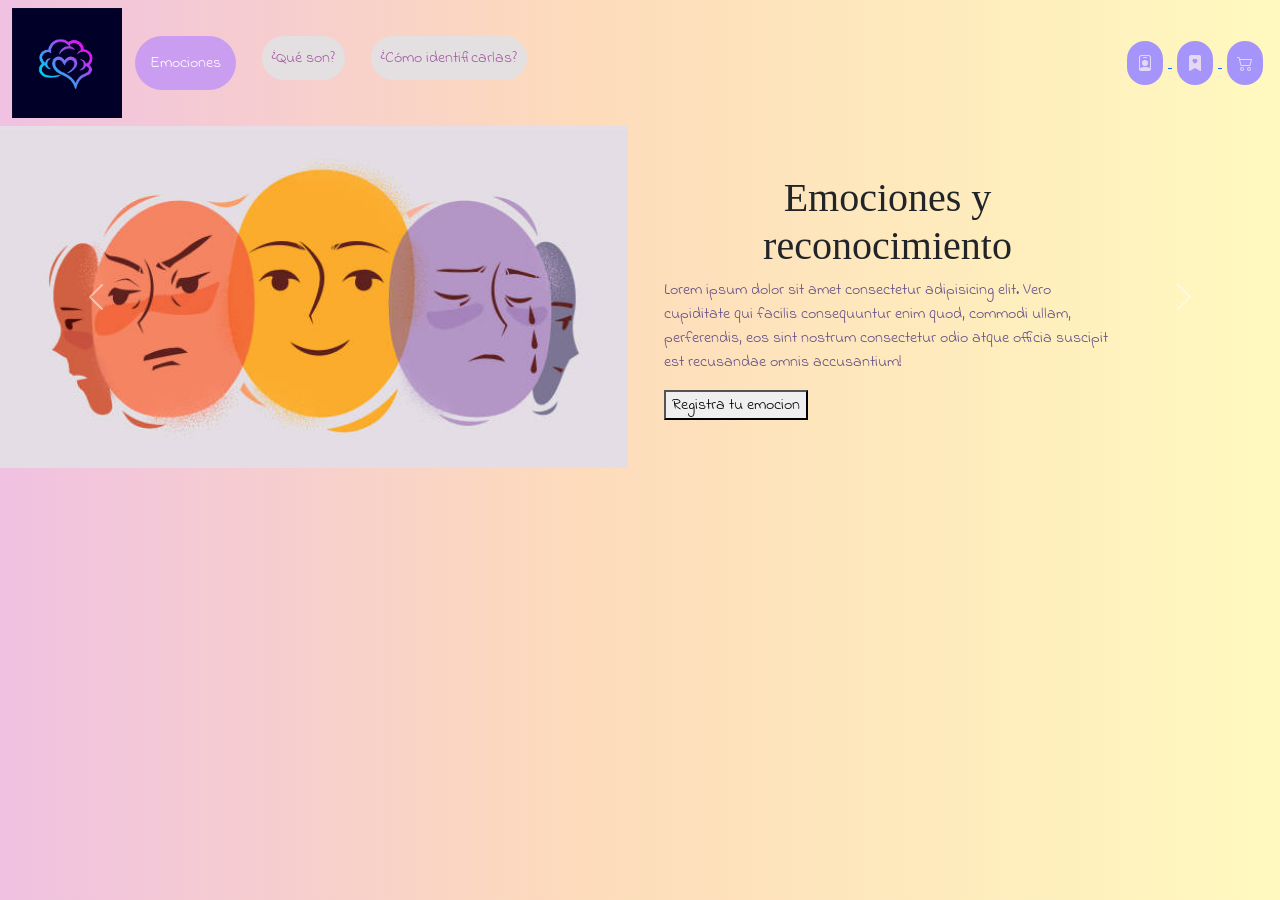
<file: index.html>
<!DOCTYPE html>
<html lang="en">
    <head>
        <meta charset="UTF-8">
        <meta name="viewport" content="width= , initial-scale=1.0">
        <link rel="stylesheet" href="estilos.css">
        <link href="https://cdn.jsdelivr.net/npm/bootstrap@5.3.3/dist/css/bootstrap.min.css" rel="stylesheet" integrity="sha384-QWTKZyjpPEjISv5WaRU9OFeRpok6YctnYmDr5pNlyT2bRjXh0JMhjY6hW+ALEwIH" crossorigin="anonymous">
    
        <title>Document</title>
    </head>
<body>    
    <header>        
        <nav class="navbar navbar-expand-lg bg-transparent">
            <div class="container-fluid">
              <img src="./imagenes/logo1.jpg" alt="logo1" width="110px">
              <button class="navbar-toggler" type="button" data-bs-toggle="collapse" data-bs-target="#navbarSupportedContent" aria-controls="navbarSupportedContent" aria-expanded="false" aria-label="Toggle navigation">
                <span class="navbar-toggler-icon"></span>
              </button>
              <div class="collapse navbar-collapse" id="navbarSupportedContent">
                <ul class="navbar-nav me-auto mb-2 mb-lg-0">
                  <li class="nav-item">
                    <a class="nav-link active" aria-current="page" href="#">
                      <button class="myEmociones">Emociones</button>
                    </a>
                  </li>
                  <li class="nav-item">
                    <a class="nav-link" href="#">
                      <button class="infoemoc">¿Qué son?</button>
                    </a>
                  </li>                  
                  <li class="nav-item">
                    <a class="nav-link" href="#">
                      <button class="infoemoc">¿Cómo identificarlas?</button>
                    </a>
                  </li> 
                </ul>
                <div class="iconos">                                                            
                  <a href="./admin.html">
                    <button class="emoji">
                      <svg xmlns="http://www.w3.org/2000/svg" width="16" height="16" fill="currentColor" class="bi bi-person-badge" viewBox="0 0 16 16">
                        <path d="M6.5 2a.5.5 0 0 0 0 1h3a.5.5 0 0 0 0-1zM11 8a3 3 0 1 1-6 0 3 3 0 0 1 6 0"/>
                        <path d="M4.5 0A2.5 2.5 0 0 0 2 2.5V14a2 2 0 0 0 2 2h8a2 2 0 0 0 2-2V2.5A2.5 2.5 0 0 0 11.5 0zM3 2.5A1.5 1.5 0 0 1 4.5 1h7A1.5 1.5 0 0 1 13 2.5v10.795a4.2 4.2 0 0 0-.776-.492C11.392 12.387 10.063 12 8 12s-3.392.387-4.224.803a4.2 4.2 0 0 0-.776.492z"/>
                      </svg>
                    </button>
                  </a>
                  <a href="">
                    <button class="emoji">
                      <svg xmlns="http://www.w3.org/2000/svg" width="16" height="16" fill="currentColor" class="bi bi-bookmark-heart-fill" viewBox="0 0 16 16">
                        <path d="M2 15.5a.5.5 0 0 0 .74.439L8 13.069l5.26 2.87A.5.5 0 0 0 14 15.5V2a2 2 0 0 0-2-2H4a2 2 0 0 0-2 2zM8 4.41c1.387-1.425 4.854 1.07 0 4.277C3.146 5.48 6.613 2.986 8 4.412z"/>
                      </svg>
                    </button>
                  </a>
                  <a href="">
                    <button class="emoji">
                      <svg xmlns="http://www.w3.org/2000/svg" width="16" height="16" fill="currentColor" class="bi bi-cart2" viewBox="0 0 16 16">
                        <path d="M0 2.5A.5.5 0 0 1 .5 2H2a.5.5 0 0 1 .485.379L2.89 4H14.5a.5.5 0 0 1 .485.621l-1.5 6A.5.5 0 0 1 13 11H4a.5.5 0 0 1-.485-.379L1.61 3H.5a.5.5 0 0 1-.5-.5M3.14 5l1.25 5h8.22l1.25-5zM5 13a1 1 0 1 0 0 2 1 1 0 0 0 0-2m-2 1a2 2 0 1 1 4 0 2 2 0 0 1-4 0m9-1a1 1 0 1 0 0 2 1 1 0 0 0 0-2m-2 1a2 2 0 1 1 4 0 2 2 0 0 1-4 0"/>
                      </svg>
                    </button>
                  </a>
                </div>
              </div>
            </div>
          </nav>
    </header>
    
    <main>
         <section>
        <div id="carouselExample" class="carousel slide">
          <div class="carousel-inner">
            <div class="carousel-item active">
             <div class="row justify-content-center align-items-center">
              <div class="col-6">
                <img src="./imagenes/1.jpg" class="d-block w-100" alt="emoji1">
              </div>
              <div class="col-6">
                <div class="container">
                  <div class="row">
                    <div class="col-12 w-75">
                      <h1 class="myTittle">Emociones y reconocimiento</h1>
                    </div>
                    <div class="col-12 w-75">
                      <p>Lorem ipsum dolor sit amet consectetur adipisicing elit. Vero cupiditate qui facilis consequuntur enim quod, commodi ullam, perferendis, eos sint nostrum consectetur odio atque officia suscipit est recusandae omnis accusantium!</p>
                      <a href="">
                        <button class="myButton">Registra tu emocion</button>
                      </a>
                    </div>
                  </div>
                </div>
              </div>
             </div>
            </div>
            <div class="carousel-item">
              <div class="row justify-content-center align-items-center">
                <div class="col-6">
                  <img src="./imagenes/2.png" class="d-block w-100" alt="emoji2">
                </div>
                <div class="col-6">
                  <div class="container">
                    <div class="row">
                      <div class="col-12 w-75">
                        <h1 class="myTittle">Emociones y su manifestion fisiológica</h1>
                      </div>
                      <div class="col-12 w-75">
                        <p>Lorem ipsum dolor sit amet consectetur adipisicing elit. Vero cupiditate qui facilis consequuntur enim quod, commodi ullam, perferendis, eos sint nostrum consectetur odio atque officia suscipit est recusandae omnis accusantium!</p>
                        <a href="">
                          <button class="myButton">Conoce mas!</button>
                        </a>
                      </div>
                    </div>
                  </div>
                </div>
               </div>
            </div>
            <div class="carousel-item">
              <div class="row justify-content-center align-items-center">
                <div class="col-6">
                  <img src="./imagenes/3.png" class="d-block w-100" alt="emoji3">
                </div>
                <div class="col-6">
                  <div class="container">
                    <div class="row">
                      <div class="col-12 w-75">
                        <h1 class="myTittle">La importancia de reconocer tus emociones</h1>
                      </div>
                      <div class="col-12 w-75">
                        <p>Lorem ipsum dolor sit amet consectetur adipisicing elit. Vero cupiditate qui facilis consequuntur enim quod, commodi ullam, perferendis, eos sint nostrum consectetur odio atque officia suscipit est recusandae omnis accusantium!</p>
                        <a href="">
                          <button class="myButton">Guia practica</button>
                        </a>
                      </div>
                    </div>
                  </div>
                </div>
               </div>
            </div>
          </div>
          <button class="carousel-control-prev" type="button" data-bs-target="#carouselExample" data-bs-slide="prev">
            <span class="carousel-control-prev-icon" aria-hidden="true"></span>
            <span class="visually-hidden">Previous</span>
          </button>
          <button class="carousel-control-next" type="button" data-bs-target="#carouselExample" data-bs-slide="next">
            <span class="carousel-control-next-icon" aria-hidden="true"></span>
            <span class="visually-hidden">Next</span>
          </button>
        </div>
      </section>
    </main>

    <Footer>

    </Footer>


    <script src="https://cdn.jsdelivr.net/npm/bootstrap@5.3.3/dist/js/bootstrap.bundle.min.js" integrity="sha384-YvpcrYf0tY3lHB60NNkmXc5s9fDVZLESaAA55NDzOxhy9GkcIdslK1eN7N6jIeHz" crossorigin="anonymous"></script>
    
</body>
</html>
</file>
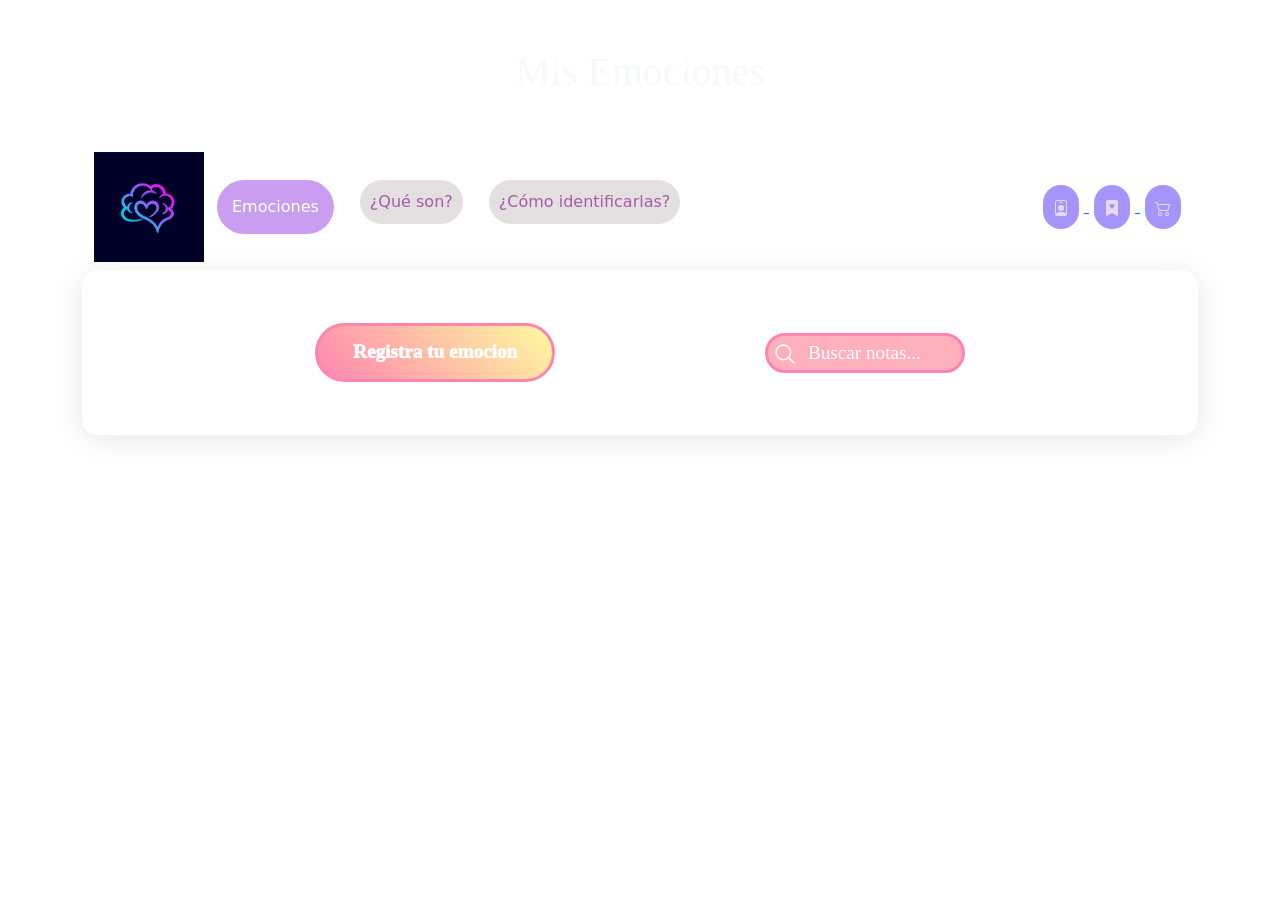
<file: admin.html>
<!DOCTYPE html>
<html lang="en">
<head>
    <meta charset="UTF-8">
    <meta name="viewport" content="width=device-width, initial-scale=1.0">
    <link href="https://cdn.jsdelivr.net/npm/bootstrap@5.3.3/dist/css/bootstrap.min.css" rel="stylesheet" integrity="sha384-QWTKZyjpPEjISv5WaRU9OFeRpok6YctnYmDr5pNlyT2bRjXh0JMhjY6hW+ALEwIH" crossorigin="anonymous">
    <link rel="stylesheet" href="./admin.css">
    <title>Document</title>
</head>
<body>
    <div class="container">

        <h1  class="text-center mt-5 mb-5 text-light">Mis Emociones</h1>
        <nav class="navbar navbar-expand-lg bg-transparent">
            <div class="container-fluid">
              <img src="./imagenes/logo1.jpg" alt="logo1" width="110px">
              <button class="navbar-toggler" type="button" data-bs-toggle="collapse" data-bs-target="#navbarSupportedContent" aria-controls="navbarSupportedContent" aria-expanded="false" aria-label="Toggle navigation">
                <span class="navbar-toggler-icon"></span>
              </button>
              <div class="collapse navbar-collapse" id="navbarSupportedContent">
                <ul class="navbar-nav me-auto mb-2 mb-lg-0">
                  <li class="nav-item">
                    <a class="nav-link active" aria-current="page" href="#">
                      <button class="myEmociones">Emociones</button>
                    </a>
                  </li>
                  <li class="nav-item">
                    <a class="nav-link" href="#">
                      <button class="infoemoc">¿Qué son?</button>
                    </a>
                  </li>                  
                  <li class="nav-item">
                    <a class="nav-link" href="#">
                      <button class="infoemoc">¿Cómo identificarlas?</button>
                    </a>
                  </li> 
                </ul>
                <div class="iconos">                                                            
                  <a href="./admin.html">
                    <button class="emoji">
                      <svg xmlns="http://www.w3.org/2000/svg" width="16" height="16" fill="currentColor" class="bi bi-person-badge" viewBox="0 0 16 16">
                        <path d="M6.5 2a.5.5 0 0 0 0 1h3a.5.5 0 0 0 0-1zM11 8a3 3 0 1 1-6 0 3 3 0 0 1 6 0"/>
                        <path d="M4.5 0A2.5 2.5 0 0 0 2 2.5V14a2 2 0 0 0 2 2h8a2 2 0 0 0 2-2V2.5A2.5 2.5 0 0 0 11.5 0zM3 2.5A1.5 1.5 0 0 1 4.5 1h7A1.5 1.5 0 0 1 13 2.5v10.795a4.2 4.2 0 0 0-.776-.492C11.392 12.387 10.063 12 8 12s-3.392.387-4.224.803a4.2 4.2 0 0 0-.776.492z"/>
                      </svg>
                    </button>
                  </a>
                  <a href="">
                    <button class="emoji">
                      <svg xmlns="http://www.w3.org/2000/svg" width="16" height="16" fill="currentColor" class="bi bi-bookmark-heart-fill" viewBox="0 0 16 16">
                        <path d="M2 15.5a.5.5 0 0 0 .74.439L8 13.069l5.26 2.87A.5.5 0 0 0 14 15.5V2a2 2 0 0 0-2-2H4a2 2 0 0 0-2 2zM8 4.41c1.387-1.425 4.854 1.07 0 4.277C3.146 5.48 6.613 2.986 8 4.412z"/>
                      </svg>
                    </button>
                  </a>
                  <a href="">
                    <button class="emoji">
                      <svg xmlns="http://www.w3.org/2000/svg" width="16" height="16" fill="currentColor" class="bi bi-cart2" viewBox="0 0 16 16">
                        <path d="M0 2.5A.5.5 0 0 1 .5 2H2a.5.5 0 0 1 .485.379L2.89 4H14.5a.5.5 0 0 1 .485.621l-1.5 6A.5.5 0 0 1 13 11H4a.5.5 0 0 1-.485-.379L1.61 3H.5a.5.5 0 0 1-.5-.5M3.14 5l1.25 5h8.22l1.25-5zM5 13a1 1 0 1 0 0 2 1 1 0 0 0 0-2m-2 1a2 2 0 1 1 4 0 2 2 0 0 1-4 0m9-1a1 1 0 1 0 0 2 1 1 0 0 0 0-2m-2 1a2 2 0 1 1 4 0 2 2 0 0 1-4 0"/>
                      </svg>
                    </button>
                  </a>
                </div>
              </div>
            </div>
          </nav>
        <div class="oneContainer container">
            <div class="myContainer" id="completedCount"></div>
            <div class="myContainer2">
                <button id="addButton" class="myButton">Registra tu emocion</button>
                <div class="otherContainer">
                    <input type="text" id="searchInput" placeholder="Buscar notas..." class="myInput">
                    <div class="icon">
                        <svg xmlns="http://www.w3.org/2000/svg" class="ionicon" viewBox="0 0 512 512">
                            <title>Search</title>
                            <path d="M221.09 64a157.09 157.09 0 10157.09 157.09A157.1 157.1 0 00221.09 64z" fill="none" stroke="currentColor" stroke-miterlimit="10" stroke-width="32"></path>
                            <path fill="none" stroke="currentColor" stroke-linecap="round" stroke-miterlimit="10" stroke-width="32" d="M338.29 338.29L448 448"></path>
                        </svg>
                    </div>
                </div>
            </div>

            <div class="textareacontainer">
                <textarea id="noteInput" style="display: none;" placeholder="Escribe tu emocion..." class="myTextArea"></textarea>
                <button id="saveButton" style="display: none;" class="saveButton">Guardar emocion
                    <div class="hoverEffect">
                        <div>
                        </div>
                        </div></button>
            </div>

            <div class="container">
                <div class="row taskContainer justify-content-center" id="notesContainer">
                        
            </div>


        </div>


        <input type="hidden" id="noteIndex">

    </div>
    <script src="https://cdn.jsdelivr.net/npm/bootstrap@5.3.3/dist/js/bootstrap.bundle.min.js" integrity="sha384-YvpcrYf0tY3lHB60NNkmXc5s9fDVZLESaAA55NDzOxhy9GkcIdslK1eN7N6jIeHz" crossorigin="anonymous"></script>
    <script src="./admin.js"></script>
</body>
</html>
</file>
<file: estilos.css>
@import url('https://fonts.googleapis.com/css2?family=Indie+Flower&display=swap');
*{
    font-family: "Indie Flower", cursive;
}



body{
    background: rgb(240,193,225);
    background: linear-gradient(90deg, rgba(240,193,225,1) 0%, rgba(253,219,187,1) 45%, rgba(255,249,191,1) 100%);
}
.myEmociones{
    background: rgb(203,157,240);
    padding: 15px;
    border-radius: 40px;
    color: white;
    margin: 5px;
    border: none;
    transition: all 0.5s ease-in-out;
}
.myEmociones:hover{
    background-color: rgb(255,227,227);
    color: red;
    padding: 20px;
}
.infoemoc{
    background: rgb(228,224,225);
    padding: 10px;
    border-radius: 30px;
    color: rgb(165, 91, 165);
    margin: 5px;
    border: none;
    transition: all 0.5s ease-in-out;
}
.infoemoc:hover{
    background-color: rgb(255,176,176);
    color: rgb(107, 8, 201);
    padding: 20px;
}
.emoji{
    background: rgb(165,148,249);
    padding: 10px;
    border-radius: 30px;
    color: rgb(229,217,242);
    margin: 5px;
    border: none;
    transition: all 0.5s ease-in-out;
}
.emoji:hover{
    background-color: rgb(137,103,179);
    color: rgb(245,239,255);    
}
p{
    font-size: 1rem;
    color: #624E88;
}  
.elTitulo{
    font-family: "Indie Flower", cursive;
    font-size: 2rem;
    color: blueviolet;
} 

h1{
    font-family: "Homemade Apple", cursive;
    color: #ffffff;
    text-align: center;
}
    


.myContainer{
    display: flex;
    justify-content: center;
    align-items: center;
    font-family: "Caveat", cursive;
    color: #ffffff;
    font-size: 2rem;
    text-align: center;

}


.oneContainer {
    /* From https://css.glass */
    background: rgba(255, 255, 255, 0.25);
    border-radius: 16px;
    box-shadow: 0 4px 30px rgba(0, 0, 0, 0.1);
    backdrop-filter: blur(7.9px);
    -webkit-backdrop-filter: blur(7.9px);
    border: 1px solid rgba(255, 255, 255, 0.3);  
    padding: 2%;
    margin-bottom: 5%;
}
</file>
<file: admin.css>
body {
    background-image: url("https://i.pinimg.com/originals/45/d0/79/45d0790c293e5dba3077f4ad0c4826c6.gif");
    background-size: cover;
    
}

.myEmociones{
    background: rgb(203,157,240);
    padding: 15px;
    border-radius: 40px;
    color: white;
    margin: 5px;
    border: none;
    transition: all 0.5s ease-in-out;
}
.myEmociones:hover{
    background-color: rgb(255,227,227);
    color: red;
    padding: 20px;
}
.infoemoc{
    background: rgb(228,224,225);
    padding: 10px;
    border-radius: 30px;
    color: rgb(165, 91, 165);
    margin: 5px;
    border: none;
    transition: all 0.5s ease-in-out;
}
.infoemoc:hover{
    background-color: rgb(255,176,176);
    color: rgb(107, 8, 201);
    padding: 20px;
}
.emoji{
    background: rgb(165,148,249);
    padding: 10px;
    border-radius: 30px;
    color: rgb(229,217,242);
    margin: 5px;
    border: none;
    transition: all 0.5s ease-in-out;
}
.emoji:hover{
    background-color: rgb(137,103,179);
    color: rgb(245,239,255);    
}
p{
    font-size: 1rem;
    color: #624E88;
}  
.elTitulo{
    font-family: "Indie Flower", cursive;
    font-size: 2rem;
    color: blueviolet;
} 
h1{
    font-family: "Homemade Apple", cursive;
    color: #ffffff;
    text-align: center;
}
    


.myContainer{
    display: flex;
    justify-content: center;
    align-items: center;
    font-family: "Caveat", cursive;
    color: #ffffff;
    font-size: 2rem;
    text-align: center;

}


.oneContainer {
    /* From https://css.glass */
    background: rgba(255, 255, 255, 0.25);
    border-radius: 16px;
    box-shadow: 0 4px 30px rgba(0, 0, 0, 0.1);
    backdrop-filter: blur(7.9px);
    -webkit-backdrop-filter: blur(7.9px);
    border: 1px solid rgba(255, 255, 255, 0.3);  
    padding: 2%;
    margin-bottom: 5%;
}
h1{
    font-family: "Homemade Apple", cursive;
    color: #ffffff;
    text-align: center;
}
    


.myContainer{
    display: flex;
    justify-content: center;
    align-items: center;
    font-family: "Caveat", cursive;
    color: #ffffff;
    font-size: 2rem;
    text-align: center;

}


.oneContainer {
    /* From https://css.glass */
    background: rgba(255, 255, 255, 0.25);
    border-radius: 16px;
    box-shadow: 0 4px 30px rgba(0, 0, 0, 0.1);
    backdrop-filter: blur(7.9px);
    -webkit-backdrop-filter: blur(7.9px);
    border: 1px solid rgba(255, 255, 255, 0.3);  
    padding: 2%;
    margin-bottom: 5%;
}

.checkbox-wrapper {
    box-sizing: border-box;
    --background-color: #ffffff00;
    --checkbox-height: 25px;
  }
  
  .checkbox-wrapper input[type=checkbox] {
    display: none;
  }
  
  .checkbox-wrapper .check-box {
    height: var(--checkbox-height);
    width: var(--checkbox-height);
    background-color: transparent;
    border: calc(var(--checkbox-height) * .1) solid #ffffff;
    border-radius: 20px;
    position: relative;
    display: inline-block;
    -moz-box-sizing: border-box;
    -webkit-box-sizing: border-box;
    box-sizing: border-box;
    -moz-transition: border-color ease 0.2s;
    -o-transition: border-color ease 0.2s;
    -webkit-transition: border-color ease 0.2s;
    transition: border-color ease 0.2s;
    cursor: pointer;
  }
  
  .checkbox-wrapper .check-box::before,
    .checkbox-wrapper .check-box::after {
    -moz-box-sizing: border-box;
    -webkit-box-sizing: border-box;
    box-sizing: border-box;
    position: absolute;
    height: 0;
    width: calc(var(--checkbox-height) * .2);
    background-color: #ff699e;
    background-image: linear-gradient(43deg, #ff2989 0%, #FFCC70 46%, #ff2989 100%);
    display: inline-block;
    -moz-transform-origin: left top;
    -ms-transform-origin: left top;
    -o-transform-origin: left top;
    -webkit-transform-origin: left top;
    transform-origin: left top;
    border-radius: 5px;
    content: " ";
    -webkit-transition: opacity ease 0.5;
    -moz-transition: opacity ease 0.5;
    transition: opacity ease 0.5;
  }
  
  .checkbox-wrapper .check-box::before {
    top: calc(var(--checkbox-height) * .72);
    left: calc(var(--checkbox-height) * .41);
    box-shadow: 0 0 0 calc(var(--checkbox-height) * .05) var(--background-color);
    -moz-transform: rotate(-135deg);
    -ms-transform: rotate(-135deg);
    -o-transform: rotate(-135deg);
    -webkit-transform: rotate(-135deg);
    transform: rotate(-135deg);
  }
  
  .checkbox-wrapper .check-box::after {
    top: calc(var(--checkbox-height) * .37);
    left: calc(var(--checkbox-height) * .05);
    -moz-transform: rotate(-45deg);
    -ms-transform: rotate(-45deg);
    -o-transform: rotate(-45deg);
    -webkit-transform: rotate(-45deg);
    transform: rotate(-45deg);
  }
  
  .checkbox-wrapper input[type=checkbox]:checked + .check-box,
    .checkbox-wrapper .check-box.checked {
    border-color: #ffffff;
  }
  
  .checkbox-wrapper input[type=checkbox]:checked + .check-box::after,
    .checkbox-wrapper .check-box.checked::after {
    height: calc(var(--checkbox-height) / 2);
    -moz-animation: dothabottomcheck-19 0.2s ease 0s forwards;
    -o-animation: dothabottomcheck-19 0.2s ease 0s forwards;
    -webkit-animation: dothabottomcheck-19 0.2s ease 0s forwards;
    animation: dothabottomcheck-19 0.2s ease 0s forwards;
  }
  
  .checkbox-wrapper input[type=checkbox]:checked + .check-box::before,
    .checkbox-wrapper .check-box.checked::before {
    height: calc(var(--checkbox-height) * 1.2);
    -moz-animation: dothatopcheck-19 0.4s ease 0s forwards;
    -o-animation: dothatopcheck-19 0.4s ease 0s forwards;
    -webkit-animation: dothatopcheck-19 0.4s ease 0s forwards;
    animation: dothatopcheck-19 0.4s ease 0s forwards;
  }


  


  .myContainer2{
    display: flex;
    justify-content: space-evenly;
    margin-top: 30px;
    margin-bottom: 10px;

  }


  .myButton {
    position: relative;
    padding: 12px 35px;
    background-color: #ff85af;
    background-image: linear-gradient(45deg, #ff85af 0%, #fffb9e 100%);
    font-size: 1.2rem;
    font-weight: 1000;
    font-family: "Caveat", cursive;
    color: #ffffff;
    border: 3px solid #ff85af;
    border-radius: 30px;
    box-shadow: 0 0 0 #ffffff;
    transition: all 0.3s ease-in-out;
    cursor: pointer;
  }
  
  .star-1 {
    position: absolute;
    top: 20%;
    left: 20%;
    width: 25px;
    height: auto;
    filter: drop-shadow(0 0 0 #FBB763);
    z-index: -5;
    transition: all 1s cubic-bezier(0.05, 0.83, 0.43, 0.96);
  }
  
  .star-2 {
    position: absolute;
    top: 45%;
    left: 45%;
    width: 15px;
    height: auto;
    filter: drop-shadow(0 0 0 #FBB763);
    z-index: -5;
    transition: all 1scubic-bezier(0, 0.4, 0, 1.01);
  }
  
  .star-3 {
    position: absolute;
    top: 40%;
    left: 40%;
    width: 5px;
    height: auto;
    filter: drop-shadow(0 0 0 #ff85af);
    z-index: -5;
    transition: all 1s cubic-bezier(0, 0.4, 0, 1.01);
  }
  
  .star-4 {
    position: absolute;
    top: 20%;
    left: 40%;
    width: 8px;
    height: auto;
    filter: drop-shadow(0 0 0 #FBB763);
    z-index: -5;
    transition: all 0.8s cubic-bezier(0, 0.4, 0, 1.01);
  }
  
  .star-5 {
    position: absolute;
    top: 25%;
    left: 45%;
    width: 15px;
    height: auto;
    filter: drop-shadow(0 0 0 #FBB763);
    z-index: -5;
    transition: all 0.6s cubic-bezier(0, 0.4, 0, 1.01);
  }
  
  .star-6 {
    position: absolute;
    top: 5%;
    left: 50%;
    width: 5px;
    height: auto;
    filter: drop-shadow(0 0 0 #ff85af);
    z-index: -5;
    transition: all 0.8s ease;
  }
  
  .myButton:hover {
    background: transparent;
    color: #ffffff;
    box-shadow: 0 0 0px #ff85af;
  }
  
  .myButton:hover .star-1 {
    position: absolute;
    top: -80%;
    left: -30%;
    width: 25px;
    height: auto;
    filter: drop-shadow(0 0 0px #ff85af);
    z-index: 2;
  }
  
  .myButton:hover .star-2 {
    position: absolute;
    top: -0%;
    left: 10%;
    width: 15px;
    height: auto;
    filter: drop-shadow(0 0 0px #ff85af);
    z-index: 2;
  }
  
  .myButton:hover .star-3 {
    position: absolute;
    top: 55%;
    left: 25%;
    width: 5px;
    height: auto;
    filter: drop-shadow(0 0 0px #ff85af);
    z-index: 2;
  }
  
  .myButton:hover .star-4 {
    position: absolute;
    top: 30%;
    left: 80%;
    width: 8px;
    height: auto;
    filter: drop-shadow(0 0 0px #ff85af);
    z-index: 2;
  }
  
  .myButton:hover .star-5 {
    position: absolute;
    top: 25%;
    left: 115%;
    width: 15px;
    height: auto;
    filter: drop-shadow(0 0 0px #ff85af);
    z-index: 2;
  }
  
  .myButton:hover .star-6 {
    position: absolute;
    top: 5%;
    left: 60%;
    width: 5px;
    height: auto;
    filter: drop-shadow(0 0 0px #ff85af);
    z-index: 2;
  }
  
  .fil0 {
    fill: #ffd49f;
  }


  .otherContainer {
    position: relative;
    --size-button: 40px;
    color: white;
    align-items: center;
    justify-content: center;
    margin-top: 10px;
    
  }
  
  .myInput {
    padding-left: var(--size-button);
    height: var(--size-button);
    font-size: 1.2rem;
    border: none;
    font-family: "Caveat", cursive;
    color: #ffffff;
    outline: none;
    width: var(--size-button);
    transition: all ease 0.3s;
    background-color: #ffb0bc;
    border: 3px solid #ff85af;
    border-radius: 50px;
    cursor: pointer;
  }
  
  .myInput:focus,
  .myInput:not(:invalid) {
    width: 200px;
    cursor: text;
  }
  
  .myInput:focus + .icon,
  .myInput:not(:invalid) + .icon {
    pointer-events: all;
    cursor: pointer;
  }

  .myInput::placeholder{
    color: #ffffff;
  }
  
  .otherContainer .icon {
    position: absolute;
    width: var(--size-button);
    height: var(--size-button);
    top: 0;
    left: 0;
    padding: 8px;
    pointer-events: none;
  }
  
  .otherContainer .icon svg {
    width: 100%;
    height: 100%;
  }



  



  .textareacontainer{
    display: flex;
    flex-direction: column;
    justify-content: center;
    gap: 10px;
    align-items: center;
    margin-top: 30px;
  }

  .myTextArea{
    padding: 10px;
    font-size: 1.5rem;
    font-family: "Caveat", cursive;
    color: #ffffff;
    /* From https://css.glass */
    background: rgba(246, 113, 142, 0.33);
    border-radius: 16px;
    box-shadow: 0 4px 30px rgba(0, 0, 0, 0.1);
    backdrop-filter: blur(7.1px);
    -webkit-backdrop-filter: blur(7.1px);
    border: 1px solid rgba(246, 113, 142, 0.76);
    border-radius: 30px;
    width: 300px;
    height: 100px;
    outline: none;
  }

  .myTextArea::placeholder{
    color: #ffffff;
  }


  .saveButton {
    display: inline-flex;
    align-items: center;
    justify-content: center;
    padding: 15px 30px;
    border: 0;
    position: relative;
    overflow: hidden;
    border-radius: 10rem;
    transition: all 0.02s;
    font-weight: bold;
    color: rgb(37, 37, 37);
    z-index: 0;
    box-shadow: 0 0px 7px -5px rgba(0, 0, 0, 0.5);
  }
  
  .saveButton:hover {
    background: rgba(255, 226, 147, 0.598);
    color: rgb(33, 0, 85);
  }
  
  .saveButton:active {
    transform: scale(0.97);
  }
  
  .hoverEffect {
    position: absolute;
    bottom: 0;
    top: 0;
    left: 0;
    right: 0;
    display: flex;
    align-items: center;
    justify-content: center;
    z-index: 1;
  }
  
  .hoverEffect div {
    background: rgb(222,0,75);
    background: linear-gradient(90deg, #ff85af 0%, rgb(255, 135, 177) 49%, #ffd49f 100%);
    border-radius: 40rem;
    width: 10rem;
    height: 10rem;
    transition: 0.4s;
    filter: blur(20px);
    animation: effect infinite 3s linear;
    opacity: 0.5;
  }
  
  .saveButton:hover .hoverEffect div {
    width: 8rem;
    height: 8rem;
  }
  
  @keyframes effect {
  
    0% {
      transform: rotate(0deg);
    }
  
    100% {
      transform: rotate(360deg);
    }
  }
  

  .note{
    display: flex;
    align-items: center;
    flex-direction: column;
    justify-content: space-evenly;
    /* From https://css.glass */
    background: rgba(255, 139, 178, 0.28);
    border-radius: 16px;
    box-shadow: 0 4px 30px rgba(0, 0, 0, 0.1);
    backdrop-filter: blur(7.7px);
    -webkit-backdrop-filter: blur(7.7px);
    border: 1px solid rgba(255, 139, 178, 0.76);
    padding: 1%;
    font-family: "Caveat", cursive;
    color: #ffffff;
    font-size: 1.5rem;
  }

  .edit-button{
    padding: 10px;
   
    background: transparent;
    color: #ffffff;
    box-shadow: 0 0 0px #ff85af;
    font-size: 1.2rem;
    font-weight: 1000;
    font-family: "Caveat", cursive;
    color: #ffffff;
    border: 3px solid #ff85af;
    border-radius: 30px;
    box-shadow: 0 0 0 #ffffff;
    transition: all 0.3s ease-in-out;
    cursor: pointer;
    margin: 5px;
  }

  .edit-button:hover {
    color: #ffffff;
    box-shadow: 0 0 0px #ff85af;
    background-color: #ff85af;
    background-image: linear-gradient(45deg, #ff85af 0%, #fffb9e 100%);
  }

  .delete-button{
    padding: 10px;
    background: transparent;
    color: #ffffff;
    box-shadow: 0 0 0px #ff85af;
    font-size: 1.2rem;
    font-weight: 1000;
    font-family: "Caveat", cursive;
    color: #ffffff;
    border: 3px solid #ff85af;
    border-radius: 30px;
    box-shadow: 0 0 0 #ffffff;
    transition: all 0.3s ease-in-out;
    cursor: pointer;
    margin: 5px;
  }

  .delete-button:hover {
    color: #ffffff;
    box-shadow: 0 0 0px #ff85af;
    background-color: #ff85af;
    background-image: linear-gradient(45deg, #ff85af 0%, #fffb9e 100%);
  }

  .taskContainer{
    gap: 30px;

  }
</file>
